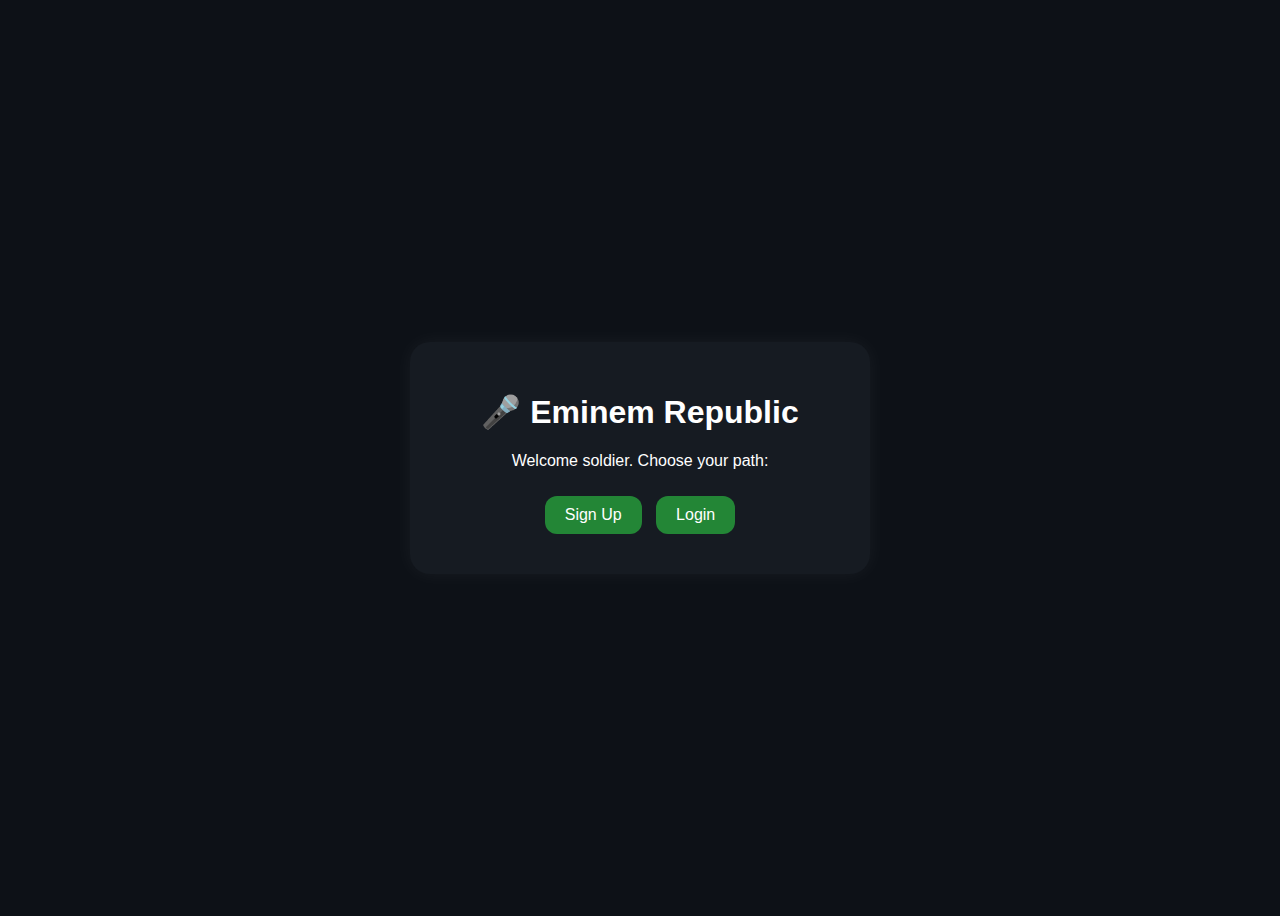
<file: eminem-republic/index.html>
<!DOCTYPE html>
<html>
<head>
  <title>Eminem Republic 🎤</title>
  <link rel="stylesheet" href="css/style.css">
</head>
<body>
  <div class="card">
    <h1>🎤 Eminem Republic</h1>
    <p>Welcome soldier. Choose your path:</p>
    <a href="signup.html" class="btn">Sign Up</a>
    <a href="login.html" class="btn">Login</a>
  </div>
</body>
</html>
</file>
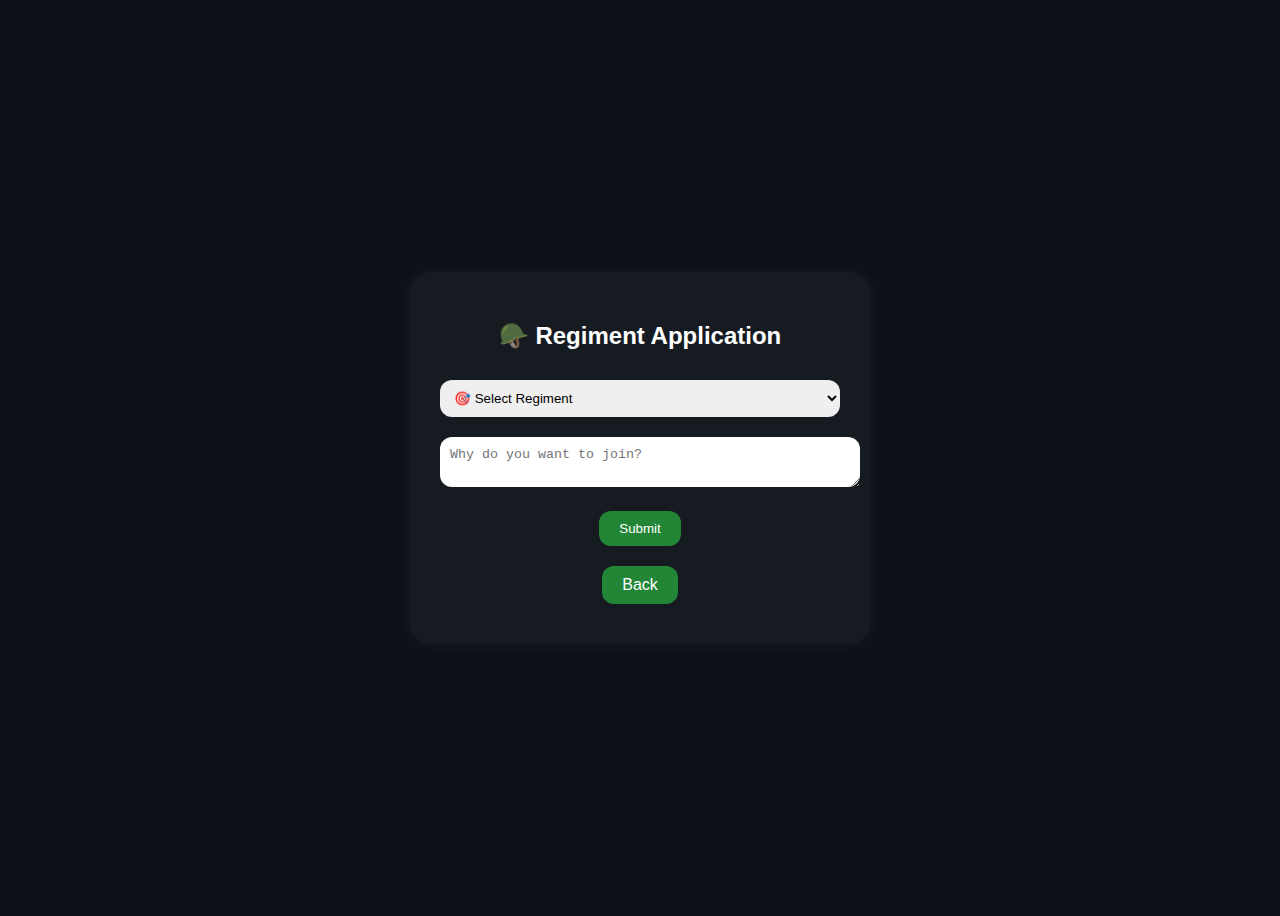
<file: eminem-republic/apply.html>
<!DOCTYPE html>
<html>
<head>
  <title>Apply - Eminem Republic</title>
  <link rel="stylesheet" href="css/style.css">
</head>
<body>
  <div class="card">
    <h2>🪖 Regiment Application</h2>
    <form onsubmit="return submitApplication()">
      <select id="regiment" required>
        <option value="">🎯 Select Regiment</option>
        <option value="Rap Battalion 🎤">Rap Battalion 🎤</option>
        <option value="Lyric Snipers 🔫">Lyric Snipers 🔫</option>
        <option value="Beat Division 🥁">Beat Division 🥁</option>
      </select>
      <textarea id="reason" placeholder="Why do you want to join?" required></textarea>
      <button type="submit" class="btn">Submit</button>
    </form>
    <a href="dashboard.html" class="btn">Back</a>
  </div>
  <script src="js/script.js"></script>
</body>
</html>
</file>
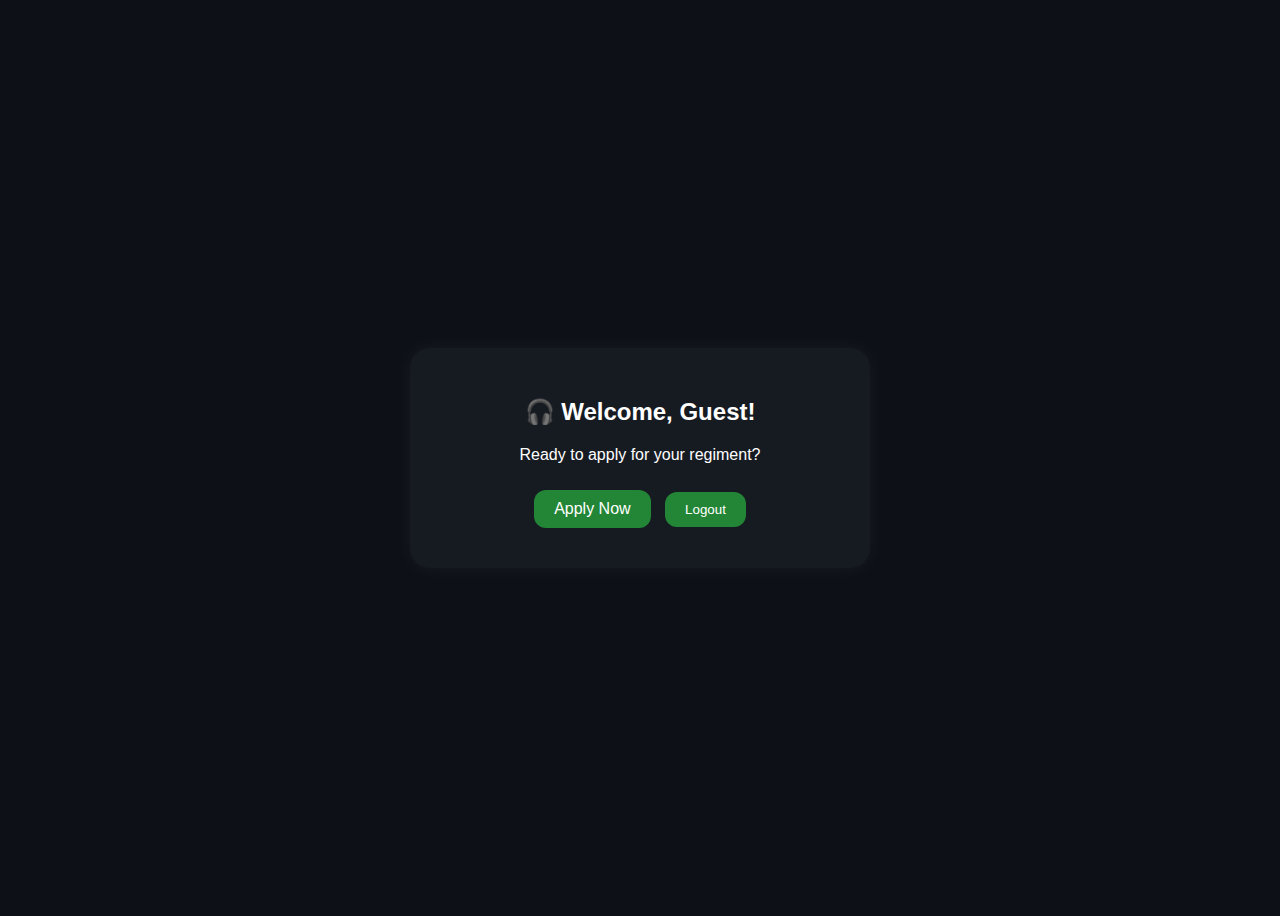
<file: eminem-republic/dashboard.html>
<!DOCTYPE html>
<html>
<head>
  <title>Dashboard - Eminem Republic</title>
  <link rel="stylesheet" href="css/style.css">
</head>
<body>
  <div class="card">
    <h2>🎧 Welcome, <span id="userDisplay"></span>!</h2>
    <p>Ready to apply for your regiment?</p>
    <a href="apply.html" class="btn">Apply Now</a>
    <button onclick="logout()" class="btn">Logout</button>
  </div>
  <script src="js/script.js"></script>
</body>
</html>
</file>
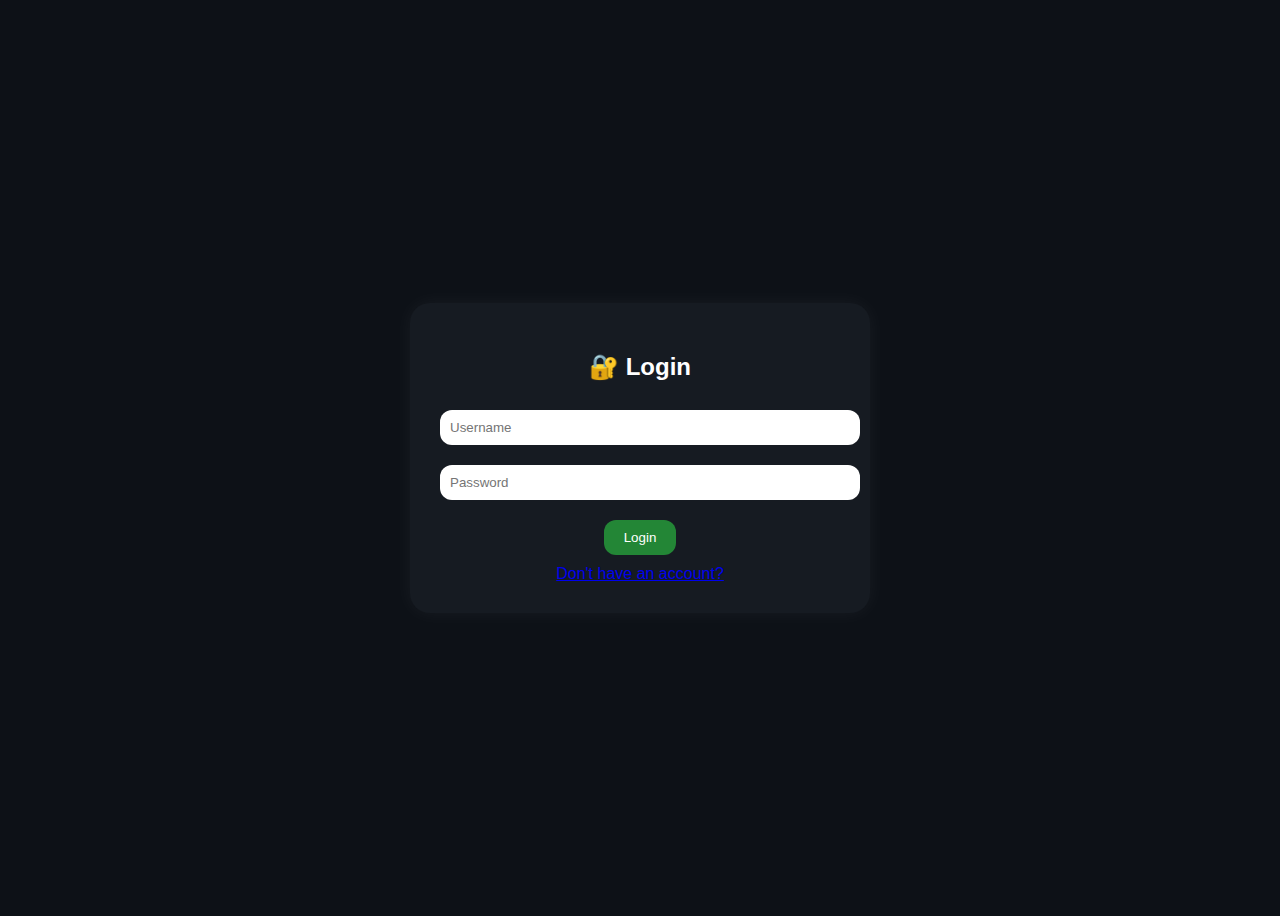
<file: eminem-republic/login.html>
<!DOCTYPE html>
<html>
<head>
  <title>Login - Eminem Republic</title>
  <link rel="stylesheet" href="css/style.css">
</head>
<body>
  <div class="card">
    <h2>🔐 Login</h2>
    <form onsubmit="return loginUser()">
      <input type="text" id="loginUsername" placeholder="Username" required>
      <input type="password" id="loginPassword" placeholder="Password" required>
      <button type="submit" class="btn">Login</button>
    </form>
    <a href="signup.html">Don't have an account?</a>
  </div>
  <script src="js/script.js"></script>
</body>
</html>
</file>
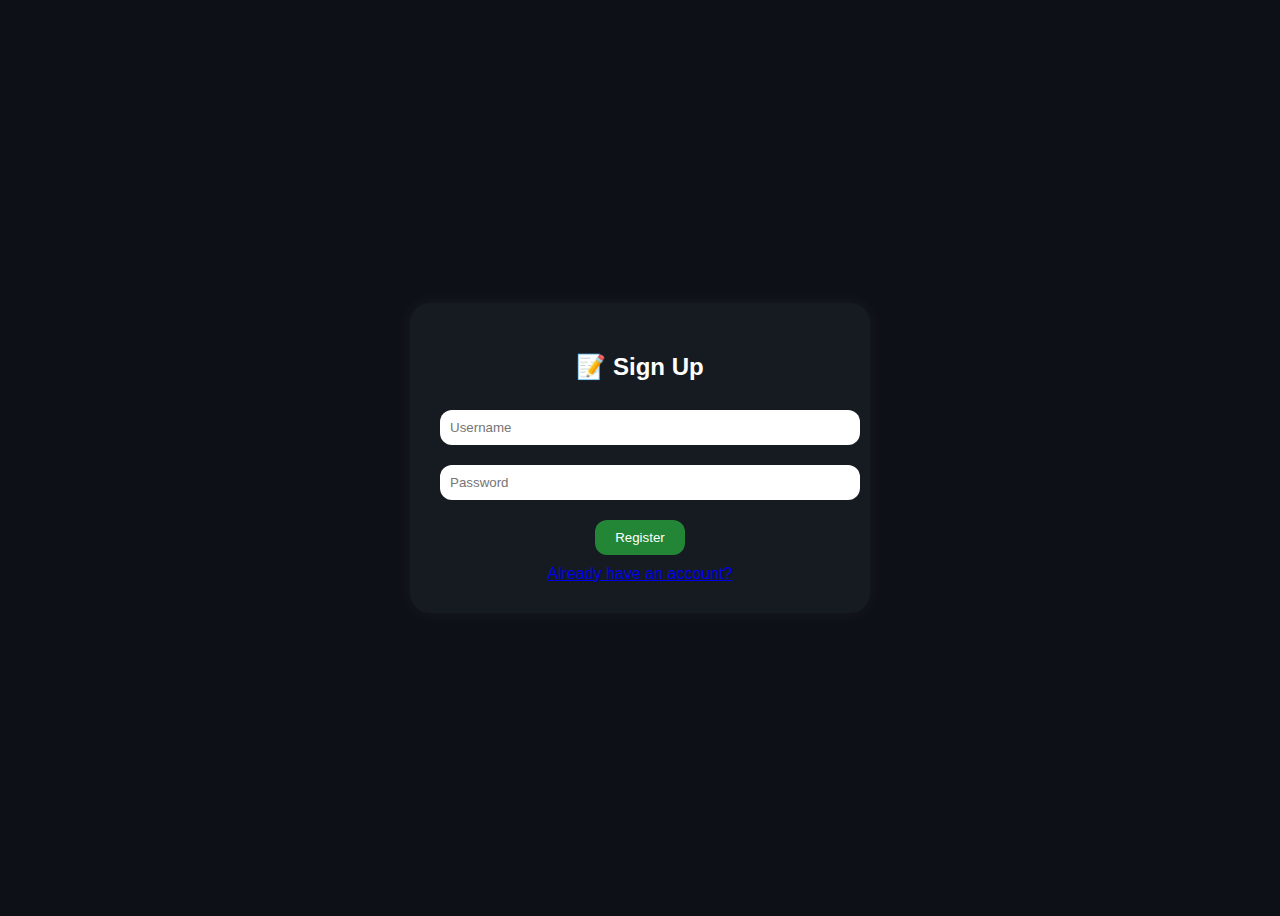
<file: eminem-republic/signup.html>
<!DOCTYPE html>
<html>
<head>
  <title>Sign Up - Eminem Republic</title>
  <link rel="stylesheet" href="css/style.css">
</head>
<body>
  <div class="card">
    <h2>📝 Sign Up</h2>
    <form onsubmit="return registerUser()">
      <input type="text" id="signupUsername" placeholder="Username" required>
      <input type="password" id="signupPassword" placeholder="Password" required>
      <button type="submit" class="btn">Register</button>
    </form>
    <a href="login.html">Already have an account?</a>
  </div>
  <script src="js/script.js"></script>
</body>
</html>
</file>
<file: eminem-republic/css/style.css>
body {
  background: #0d1117;
  color: white;
  font-family: 'Segoe UI', sans-serif;
  display: flex;
  justify-content: center;
  align-items: center;
  height: 100vh;
}

.card {
  background: #161b22;
  padding: 30px;
  border-radius: 20px;
  box-shadow: 0 0 20px rgba(255, 255, 255, 0.05);
  text-align: center;
  max-width: 400px;
  width: 90%;
}

input, select, textarea {
  width: 100%;
  margin: 10px 0;
  padding: 10px;
  border-radius: 12px;
  border: none;
}

button.btn, a.btn {
  display: inline-block;
  margin: 10px 5px;
  padding: 10px 20px;
  border-radius: 12px;
  background: #238636;
  color: white;
  text-decoration: none;
  border: none;
  cursor: pointer;
}

button.btn:hover, a.btn:hover {
  background: #2ea043;
}
</file>
